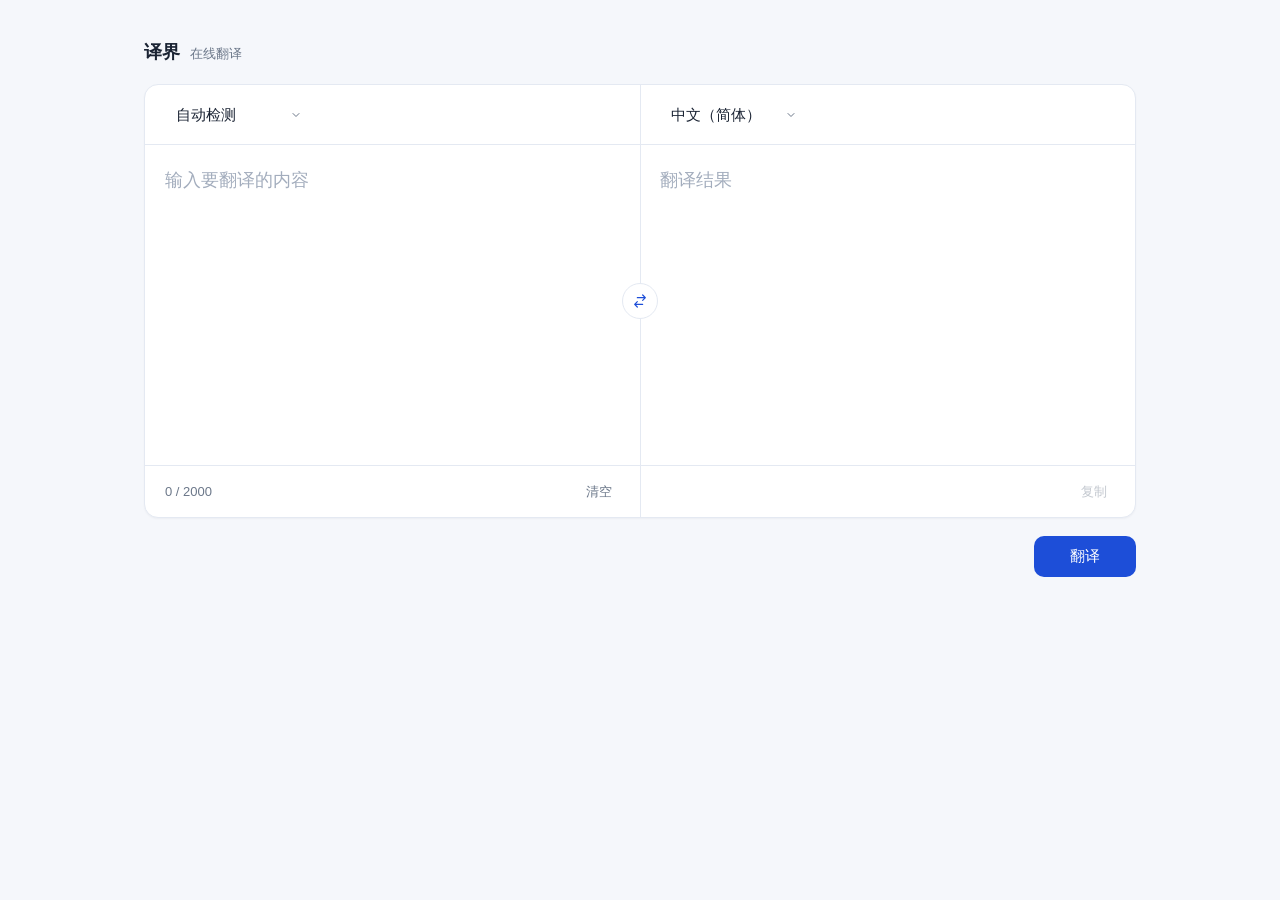
<file: translation实战/index.html>
<!DOCTYPE html>
<html lang="en">
<head>
    <meta charset="UTF-8">
    <meta name="viewport" content="width=device-width, initial-scale=1.0">
    <title>Document</title>
    <link rel="stylesheet" href="./style.css">
</head>
<body>
    
  <main class="page">
    <div class="brand">译界 <small>在线翻译</small></div>

    <div class="card" id="card">
      <section class="col col-input">
        <div class="col-head">
          <select class="select" id="source" aria-label="源语言">
            <option value="auto" selected>自动检测</option>
            <option value="zh-CN">中文（简体）</option>
            <option value="zh-TW">中文（繁体）</option>
            <option value="en">英语</option>
            <option value="ja">日语</option>
            <option value="ko">韩语</option>
            <option value="fr">法语</option>
            <option value="de">德语</option>
            <option value="es">西班牙语</option>
            <option value="ru">俄语</option>
            <option value="pt">葡萄牙语</option>
            <option value="it">意大利语</option>
            <option value="ar">阿拉伯语</option>
          </select>
        </div>
        <textarea id="input" placeholder="输入要翻译的内容" dir="auto" maxlength="2000" aria-label="输入内容"></textarea>
        <footer class="col-foot">
          <span id="charCount">0 / 2000</span>
          <button class="link-btn" id="clear" type="button">清空</button>
        </footer>
      </section>

      <button class="swap" id="swap" type="button" aria-label="交换语言" title="交换语言">
        <svg width="16" height="16" viewBox="0 0 24 24" fill="none" stroke="currentColor" stroke-width="1.8" stroke-linecap="round" stroke-linejoin="round" aria-hidden="true"><path d="M7 16V4m0 0L3 8m4-4 4 4"/><path d="M17 8v12m0 0 4-4m-4 4-4-4"/></svg>
      </button>

      <section class="col col-output">
        <div class="col-head">
          <select class="select" id="target" aria-label="目标语言">
            <option value="zh-CN">中文（简体）</option>
            <option value="zh-TW">中文（繁体）</option>
            <option value="英语" >英语</option>
            <option value="日语">日语</option>
            <option value="韩语">韩语</option>
            <option value="法语">法语</option>
            <option value="德语">德语</option>
            <option value="西班牙语">西班牙语</option>
            <option value="俄语">俄语</option>
            <option value="葡萄牙语">葡萄牙语</option>
            <option value="意大利语">意大利语</option>
            <option value="阿拉伯语">阿拉伯语</option>
          </select>
        </div>
        <div class="result" id="result" dir="auto" aria-live="polite"><span class="placeholder">翻译结果</span></div>
        <footer class="col-foot">
          <span id="status"></span>
          <button class="link-btn" id="copyBtn" type="button" disabled>复制</button>
        </footer>
      </section>
    </div>

    <div class="actions">
      <button class="primary" id="translate" type="button">翻译</button>
    </div>
  </main>

<script src="./index.js"></script>


</body>
</html>
</file>
<file: translation实战/style.css>
:root {
  --bg: #f5f7fb;
  --surface: #ffffff;
  --line: #e4e9f2;
  --ink: #1a2333;
  --muted: #6b7789;
  --placeholder: #a3adbd;
  --primary: #1d4ed8;
  --primary-hover: #1e40af;
  --primary-soft: #eef4ff;
  --radius: 14px;
  --head-h: 60px;
  --foot-h: 52px;
  --font: "Noto Sans SC", -apple-system, "PingFang SC", "Microsoft YaHei", "Segoe UI", sans-serif;
}

* { box-sizing: border-box; }
html, body { margin: 0; padding: 0; }
body {
  font-family: var(--font);
  color: var(--ink);
  background: var(--bg);
  min-height: 100vh;
  -webkit-font-smoothing: antialiased;
}

.page {
  max-width: 1040px;
  margin: 0 auto;
  padding: 40px 24px 56px;
}

.brand {
  display: flex;
  align-items: baseline;
  gap: 10px;
  margin-bottom: 20px;
  font-size: 18px;
  font-weight: 600;
}
.brand small { font-size: 13px; font-weight: 400; color: var(--muted); }

/* Two columns share one grid so header, body and footer rows line up. */
.card {
  position: relative;
  display: grid;
  grid-template-columns: 1fr 1fr;
  grid-template-rows: var(--head-h) minmax(320px, 1fr) var(--foot-h);
  background: var(--surface);
  border: 1px solid var(--line);
  border-radius: var(--radius);
  box-shadow: 0 1px 2px rgba(26, 35, 51, 0.04);
  overflow: hidden;
}

.card::before {
  content: "";
  position: absolute;
  top: 0;
  bottom: 0;
  left: 50%;
  width: 1px;
  background: var(--line);
}

.col { display: contents; }
.col-input > * { grid-column: 1; }
.col-output > * { grid-column: 2; }

.col-head    { grid-row: 1; }
.col-input > textarea,
.result      { grid-row: 2; }
.col-foot    { grid-row: 3; }

.col-head,
.col-foot {
  display: flex;
  align-items: center;
  justify-content: space-between;
  gap: 12px;
  padding: 0 20px;
}

.col-head { border-bottom: 1px solid var(--line); }
.col-foot { border-top: 1px solid var(--line); font-size: 13px; color: var(--muted); }

.select {
  appearance: none;
  -webkit-appearance: none;
  font: inherit;
  font-size: 15px;
  font-weight: 500;
  color: var(--ink);
  background: #fff url("data:image/svg+xml,%3Csvg xmlns='http://www.w3.org/2000/svg' width='12' height='12' viewBox='0 0 24 24' fill='none' stroke='%236b7789' stroke-width='2' stroke-linecap='round' stroke-linejoin='round'%3E%3Cpath d='m6 9 6 6 6-6'/%3E%3C/svg%3E") no-repeat right 12px center;
  border: 1px solid transparent;
  border-radius: 8px;
  padding: 8px 32px 8px 10px;
  cursor: pointer;
  min-width: 150px;
}
.select:hover { background-color: #f3f6fb; }
.select:focus-visible { outline: none; border-color: var(--primary); }

.swap {
  position: absolute;
  top: 50%;
  left: 50%;
  transform: translate(-50%, -50%) rotate(90deg);
  width: 36px;
  height: 36px;
  display: grid;
  place-items: center;
  background: var(--surface);
  color: var(--primary);
  border: 1px solid var(--line);
  border-radius: 50%;
  cursor: pointer;
  z-index: 1;
}
.swap:hover { background: var(--primary-soft); }
.swap:focus-visible { outline: none; border-color: var(--primary); }

/* Input and output share identical type, padding and line-height. */
#input,
.result {
  margin: 0;
  padding: 20px;
  font: inherit;
  font-size: 18px;
  line-height: 1.7;
  color: var(--ink);
  min-width: 0;
  overflow-wrap: anywhere;
}

#input {
  display: inline-block;
  width: 100%;
  height: 100%;
  border: none;
  background: transparent;
  resize: none;
  vertical-align: top;
}
#input::placeholder { color: var(--placeholder); }
#input:focus-visible { outline: none; }

.result {
  display: block;
  margin: 0;
  white-space: pre-wrap;
  overflow-y: auto;
  align-self: stretch;
}
.result .placeholder { color: var(--placeholder); }
.result .note { display: block; margin-bottom: 10px; font-size: 12px; color: var(--primary); }

.link-btn {
  font: inherit;
  font-size: 13px;
  color: var(--muted);
  background: none;
  border: none;
  padding: 6px 8px;
  border-radius: 6px;
  cursor: pointer;
}
.link-btn:hover { color: var(--ink); background: #f3f6fb; }
.link-btn:disabled { opacity: 0.4; cursor: default; background: none; }
.link-btn:focus-visible { outline: 2px solid var(--primary); outline-offset: 1px; }

.actions {
  display: flex;
  justify-content: flex-end;
  margin-top: 18px;
}

.primary {
  font: inherit;
  font-size: 15px;
  font-weight: 500;
  color: #fff;
  background: var(--primary);
  border: none;
  border-radius: 10px;
  padding: 11px 36px;
  cursor: pointer;
}
.primary:hover { background: var(--primary-hover); }
.primary:disabled { background: #a9bde8; cursor: default; }
.primary:focus-visible { outline: 2px solid var(--primary); outline-offset: 2px; }

@media (max-width: 768px) {
  .page { padding: 24px 16px 40px; }
  .card {
    grid-template-columns: 1fr;
    grid-template-rows: none;
  }
  .card::before { display: none; }
  .col-input > *, .col-output > * { grid-column: 1; grid-row: auto; }
  .col-input > textarea, .result { min-height: 180px; }
  .col-head { height: var(--head-h); }
  .col-foot { height: var(--foot-h); }
  .col-input > .col-foot { border-bottom: 1px solid var(--line); }
  .swap {
    position: relative;
    top: auto;
    left: auto;
    transform: none;
    margin: -18px auto;
    grid-column: 1;
    grid-row: auto;
  }
  .select { min-width: 0; flex: 1; }
  #input, .result { font-size: 16px; }
  .primary { width: 100%; }
  .actions { margin-top: 14px; }
}

@media (prefers-reduced-motion: reduce) {
  * { transition: none !important; animation: none !important; }
}
</file>
